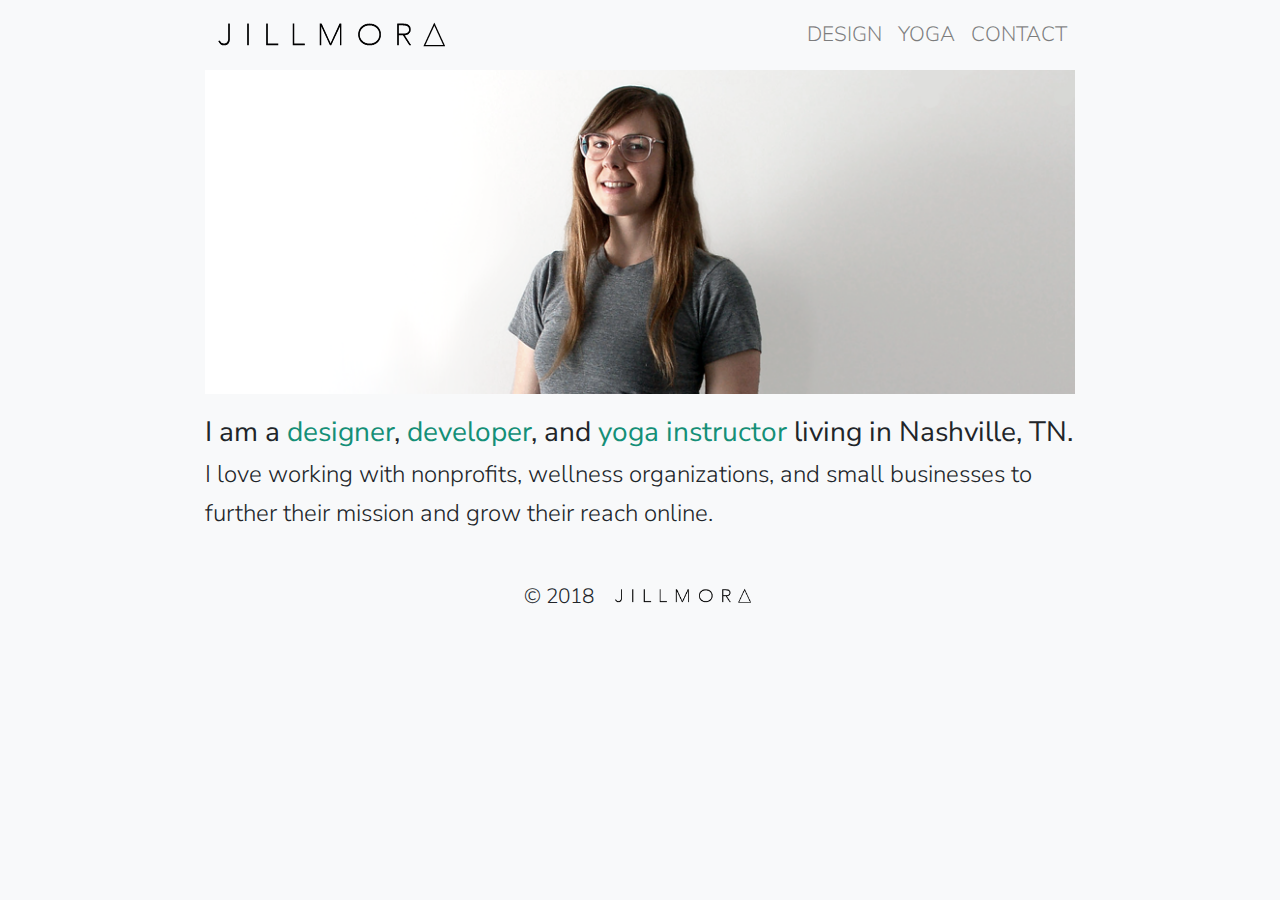
<file: index.html>
<!DOCTYPE html>
<html lang="en">

  <head>

    <meta charset="utf-8">
    <meta name="viewport" content="width=device-width, initial-scale=1, shrink-to-fit=no">
    <meta name="description" content="">
    <meta name="author" content="">

    <title>Jill Mora | Nashville-based yoga & web design.</title>
    <meta name="description" content="Jill Mora is a Nashville-based yoga instructor & web designer.">

    <!-- CSS -->
    <link href="vendor/bootstrap/css/bootstrap.min.css" rel="stylesheet">
    <link href="css/main.css" rel="stylesheet">

    <!-- Fonts -->
    <link href="https://fonts.googleapis.com/css?family=Nunito+Sans:300,400,600" rel="stylesheet">

    <!-- Favicon -->
    <link rel="shortcut icon" href="img/favicon.ico" type="image/x-icon">
    <link rel="icon" href="img/favicon.ico" type="image/x-icon">

  </head>

  <body class="bg-light">

    <!-- Navigation -->
    <nav class="navbar navbar-expand-lg navbar-light bg-light fixed-top">
      <div class="container">
        <a class="navbar-brand" href="index.html">
          <img class="mx-auto" src="img/JILLMORA-Logo.png">
        </a>
        <button class="navbar-toggler" type="button" data-toggle="collapse" data-target="#navbarResponsive" aria-controls="navbarResponsive" aria-expanded="false" aria-label="Toggle navigation">
          <span class="navbar-toggler-icon"></span>
        </button>
        <div class="collapse navbar-collapse" id="navbarResponsive">
          <ul class="navbar-nav ml-auto">
            <li class="nav-item">
              <a class="nav-link" href="design.html">Design</a>
            </li>
            <li class="nav-item">
              <a class="nav-link" href="yoga.html">Yoga</a>
            </li>
            <li class="nav-item">
              <a class="nav-link" href="contact.html">Contact</a>
            </li>
          </ul>
        </div>
      </div>
    </nav>

    <!-- Page Content -->
    <div class="container">
      <div class="row">
        <div class="col-lg-12 text-center headshot">
          <img src="img/jill-mora.png">
        </div>
      </div>
      <div class="row">
        <div class="col-lg-12 intro mt-3 mb-4">
          <p class="lead">I am a <a href="design.html">designer</a>, <a href="design.html">developer</a>, and <a href="yoga.html">yoga instructor</a> living in Nashville, TN.</p>
          <p class="info">I love working with nonprofits, wellness organizations, and small businesses to further their mission and grow their reach online.</p>
        </div>
      </div>
    </div>

    <!-- Footer -->
    <div class="container">
      <div class="row mt-4 mb-5">
        <div class="footer col-lg-12 text-center">
          <p class="footer mt-4">&copy; 2018</p>
          <a href="index.html"><img class="pb-1 ml-2" src="img/JILLMORA-Logo.png"></a>
          </ul>
        </div>
      </div>
    </div>

    <!-- Bootstrap core JavaScript -->
    <script src="vendor/jquery/jquery.min.js"></script>
    <script src="vendor/bootstrap/js/bootstrap.bundle.min.js"></script>

  </body>

</html>
</file>
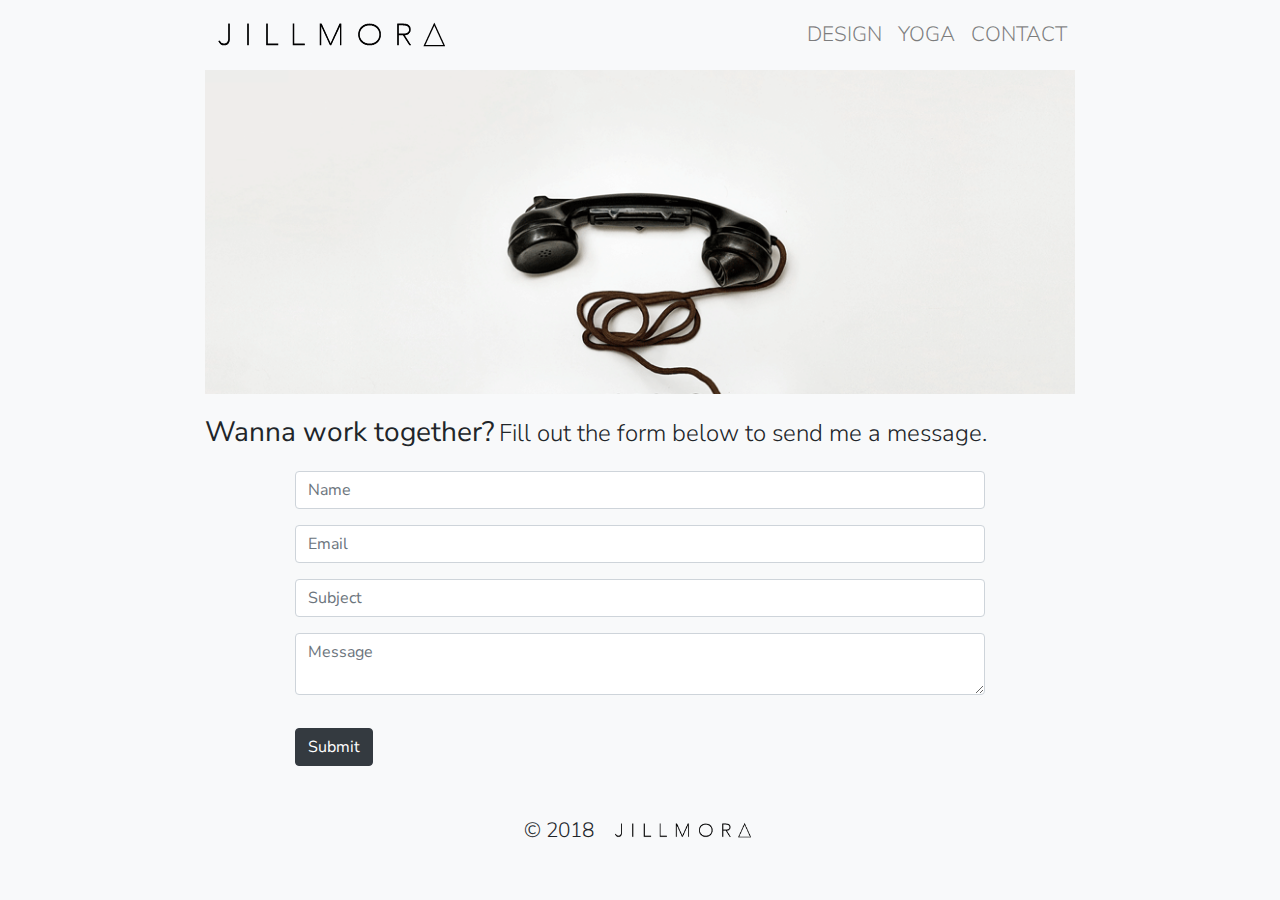
<file: contact.html>
<!DOCTYPE html>
<html lang="en">

  <head>

    <meta charset="utf-8">
    <meta name="viewport" content="width=device-width, initial-scale=1, shrink-to-fit=no">
    <meta name="description" content="">
    <meta name="author" content="">

    <title>Jill Mora | Nashville-based yoga & web design.</title>
    <meta name="description" content="Jill Mora is a Nashville-based yoga instructor & web designer.">

    <!-- CSS -->
    <link href="vendor/bootstrap/css/bootstrap.min.css" rel="stylesheet">
    <link href="css/main.css" rel="stylesheet">

    <!-- Fonts -->
    <link href="https://fonts.googleapis.com/css?family=Nunito+Sans:300,400,600" rel="stylesheet">

    <!-- Favicon -->
    <link rel="shortcut icon" href="img/favicon.ico" type="image/x-icon">
    <link rel="icon" href="img/favicon.ico" type="image/x-icon">

  </head>

  <body class="bg-light">

    <!-- Navigation -->
    <nav class="navbar navbar-expand-lg navbar-light bg-light fixed-top">
      <div class="container">
        <a class="navbar-brand" href="index.html">
          <img class="mx-auto" src="img/JILLMORA-Logo.png">
        </a>
        <button class="navbar-toggler" type="button" data-toggle="collapse" data-target="#navbarResponsive" aria-controls="navbarResponsive" aria-expanded="false" aria-label="Toggle navigation">
          <span class="navbar-toggler-icon"></span>
        </button>
        <div class="collapse navbar-collapse" id="navbarResponsive">
          <ul class="navbar-nav ml-auto">
            <li class="nav-item">
              <a class="nav-link" href="design.html">Design</a>
            </li>
            <li class="nav-item">
              <a class="nav-link" href="yoga.html">Yoga</a>
            </li>
            <li class="nav-item">
              <a class="nav-link" href="contact.html">Contact</a>
            </li>
          </ul>
        </div>
      </div>
    </nav>

    <!-- Page Content -->
    <div class="container">
      <div class="row">
        <div class="col-lg-12 text-center headshot">
          <img src="img/contact-main.png">
        </div>
      </div>
      <div class="row">
        <div class="col-lg-12 intro mt-3">
          <p class="lead">Wanna work together?</p>
          <p class="info">Fill out the form below to send me a message.</p>
        </div>
      </div>
    </div>

    <!-- Contact Form -->
    <div class="container">
      <div class="row mt-3 mb-3">
        <div class="col-sm-10 offset-sm-1">
          <form class="jotform-form" action="https://submit.jotform.us/submit/42356662657160/" method="post" name="form_42356662657160" id="42356662657160" accept-charset="utf-8">
            <input type="hidden" name="formID" value="42356662657160" />
            <div id="cid_1" class="form-group col-md-12">
                <input id="input_1" name="q1_name" type="text" class="form-control" placeholder="Name" required>
            </div>
            <div id="cid_3" class="form-group col-md-12">
                <input id="input_3" name="q3_email" type="email" class="form-control" placeholder="Email" required>
            </div>
            <div id="cid_5" class="form-group col-md-12">
                <input id="input_5" name="q5_subject" type="text" class="form-control" placeholder="Subject">
            </div>
            <div id="cid_4" class="col-md-12">
                <textarea id="input_4" name="q4_message" class="form-control" placeholder="Message" required></textarea>
                <br class="clear">
            </div>

            <div class="col-md-12">
                <input id="id_2" type="submit" class="btn btn-dark" value="Submit">
                <input type="hidden" id="simple_spc" name="simple_spc" value="42356662657160" />
                <script type="text/javascript"> document.getElementById("si" + "mple" + "_spc").value = "42356662657160-42356662657160"; </script>
            </div>
          </form>
        </div>
      </div>
    </div>

    <!-- Footer -->
    <div class="container">
      <div class="row mt-5 mb-5">
        <div class="footer col-lg-12 text-center">
          <p class="footer mt-4">&copy; 2018</p>
          <a href="index.html"><img class="pb-1 ml-2" src="img/JILLMORA-Logo.png"></a>
          </ul>
        </div>
      </div>
    </div>

    <!-- Bootstrap core JavaScript -->
    <script src="vendor/jquery/jquery.min.js"></script>
    <script src="vendor/bootstrap/js/bootstrap.bundle.min.js"></script>

  </body>

</html>
</file>
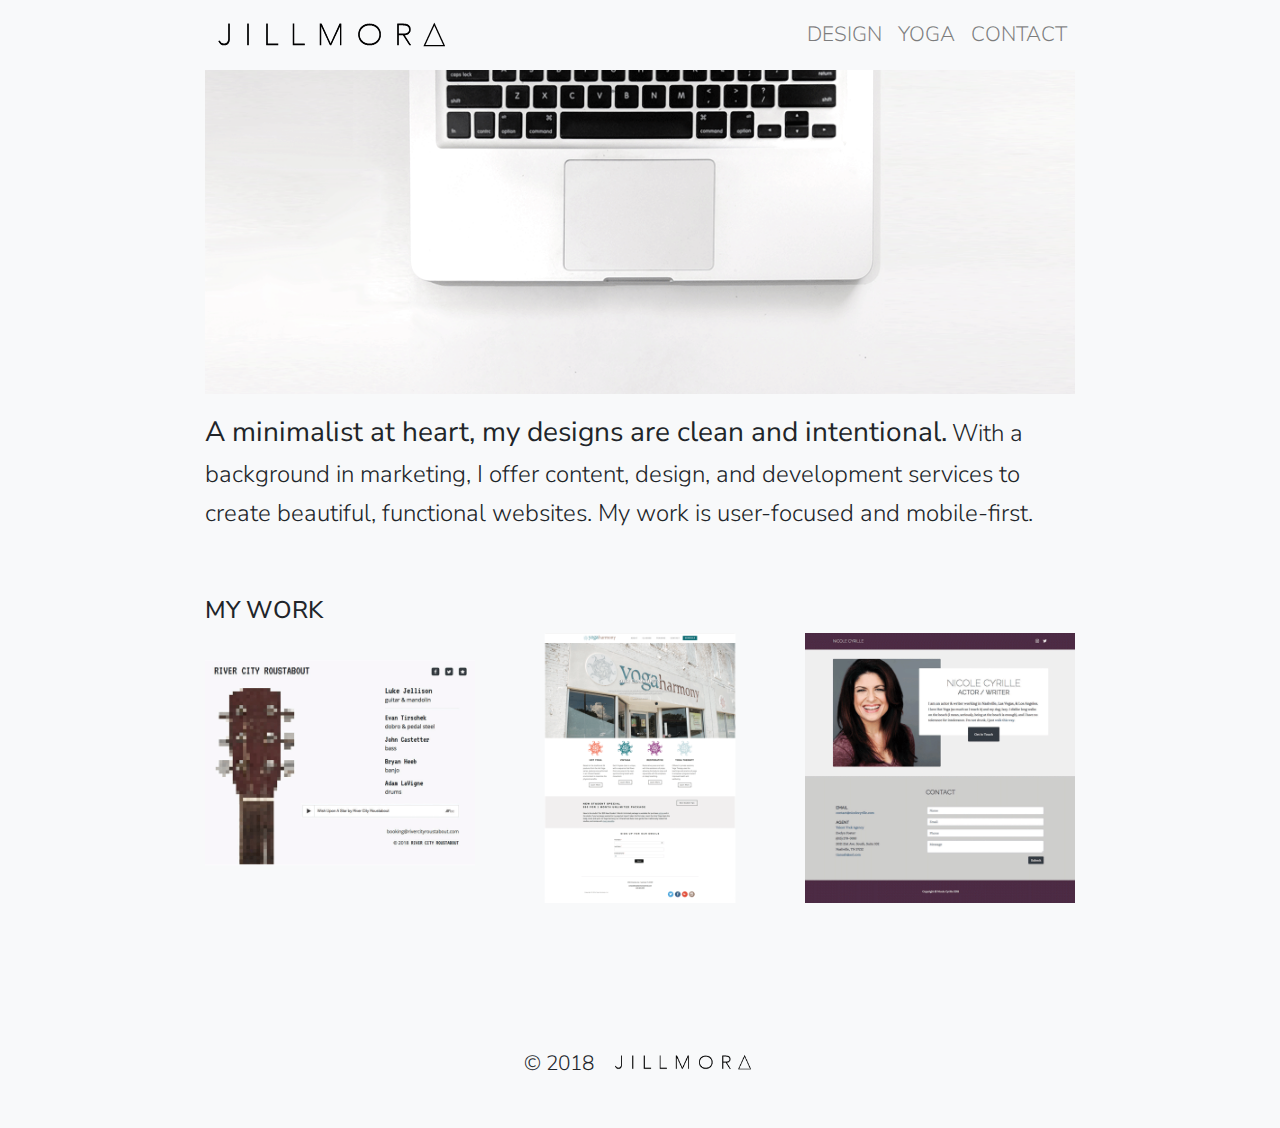
<file: design.html>
<!DOCTYPE html>
<html lang="en">

  <head>

    <meta charset="utf-8">
    <meta name="viewport" content="width=device-width, initial-scale=1, shrink-to-fit=no">
    <meta name="description" content="">
    <meta name="author" content="">

    <title>Jill Mora | Nashville-based yoga & web design.</title>
    <meta name="description" content="Jill Mora is a Nashville-based yoga instructor & web designer.">

    <!-- CSS -->
    <link href="vendor/bootstrap/css/bootstrap.min.css" rel="stylesheet">
    <link href="css/main.css" rel="stylesheet">

    <!-- Fonts -->
    <link href="https://fonts.googleapis.com/css?family=Nunito+Sans:300,400,600" rel="stylesheet">

    <!-- Favicon -->
    <link rel="shortcut icon" href="img/favicon.ico" type="image/x-icon">
    <link rel="icon" href="img/favicon.ico" type="image/x-icon">

  </head>

  <body class="bg-light">

    <!-- Navigation -->
    <nav class="navbar navbar-expand-lg navbar-light bg-light fixed-top">
      <div class="container">
        <a class="navbar-brand" href="index.html">
          <img class="mx-auto" src="img/JILLMORA-Logo.png">
        </a>
        <button class="navbar-toggler" type="button" data-toggle="collapse" data-target="#navbarResponsive" aria-controls="navbarResponsive" aria-expanded="false" aria-label="Toggle navigation">
          <span class="navbar-toggler-icon"></span>
        </button>
        <div class="collapse navbar-collapse" id="navbarResponsive">
          <ul class="navbar-nav ml-auto">
            <li class="nav-item">
              <a class="nav-link" href="design.html">Design</a>
            </li>
            <li class="nav-item">
              <a class="nav-link" href="yoga.html">Yoga</a>
            </li>
            <li class="nav-item">
              <a class="nav-link" href="contact.html">Contact</a>
            </li>
          </ul>
        </div>
      </div>
    </nav>

    <!-- Page Content -->
    <div class="container">
      <div class="row">
        <div class="col-lg-12 text-center headshot">
          <img src="img/design-main.png">
        </div>
      </div>
      <div class="row">
        <div class="col-lg-12 intro mt-3 mb-3">
          <p class="lead">A minimalist at heart, my designs are clean and intentional.</p>
          <p class="info">With a background in marketing, I offer content, design, and development services to create beautiful, functional websites. My work is user-focused and mobile-first.</p>
        </div>
      </div>
    </div>

    <!-- Portfolio Content -->
    <div class="container">
      <div class="row">
        <div class="col-lg-12 mt-5 mb-4">
          <h4>MY WORK</h4>
          <div class="row">
            <div class="col-sm-4">
              <img src="img/designs/portfolio-RCR.png">
            </div>
            <div class="col-sm-4 mb-4">
              <img class="mb-5" src="img/designs/portfolio-YH.png">
            </div>
            <div class="col-sm-4">
              <img src="img/designs/portfolio-NC.png">
            </div>
          </div>
        </div>
      </div>
    </div>

    <!-- Footer -->
    <div class="container">
      <div class="row mt-5 mb-5">
        <div class="footer col-lg-12 text-center">
          <p class="footer mt-4">&copy; 2018</p>
          <a href="index.html"><img class="pb-1 ml-2" src="img/JILLMORA-Logo.png"></a>
          </ul>
        </div>
      </div>
    </div>

    <!-- Bootstrap core JavaScript -->
    <script src="vendor/jquery/jquery.min.js"></script>
    <script src="vendor/bootstrap/js/bootstrap.bundle.min.js"></script>

  </body>

</html>
</file>
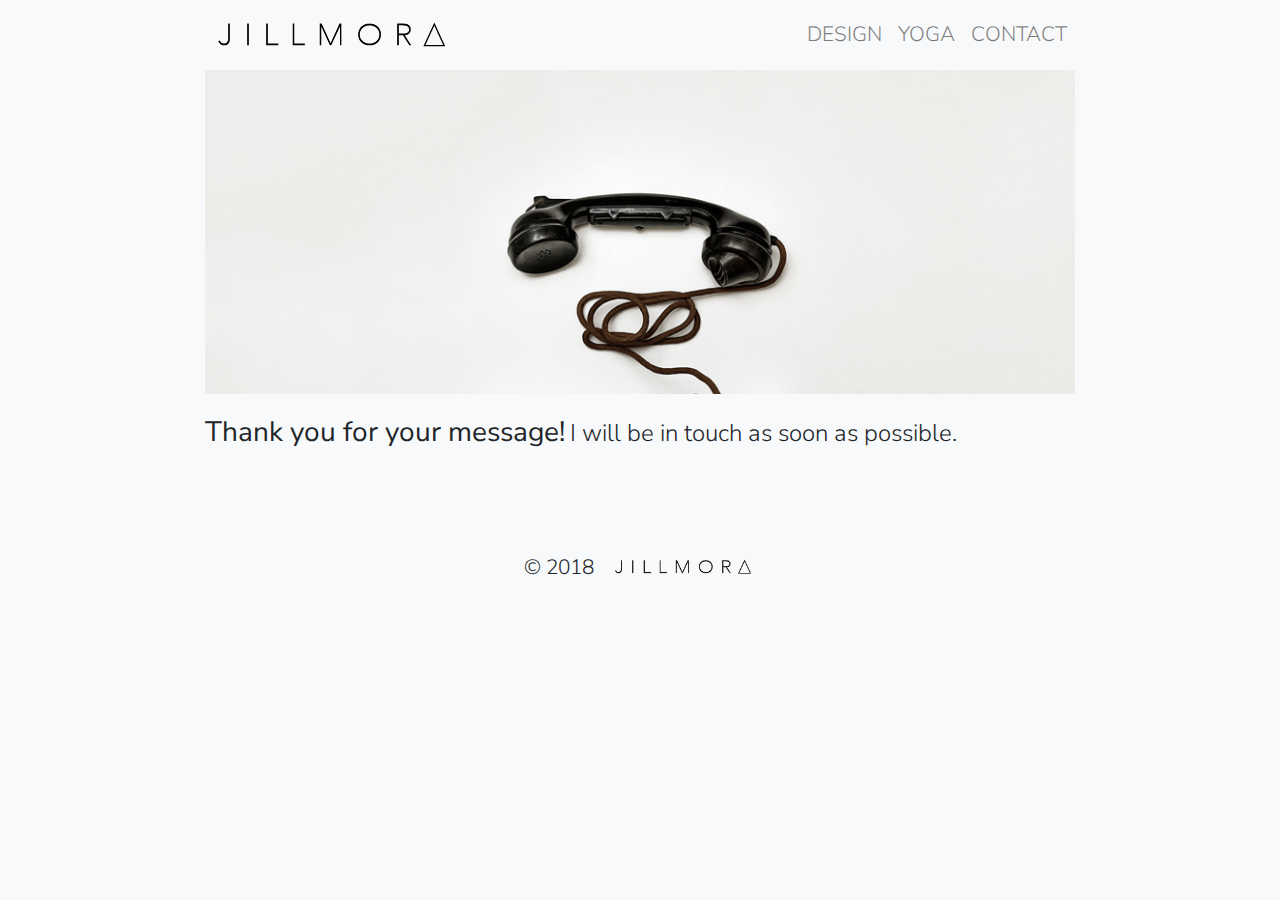
<file: thankyou.html>
<!DOCTYPE html>
<html lang="en">

  <head>

    <meta charset="utf-8">
    <meta name="viewport" content="width=device-width, initial-scale=1, shrink-to-fit=no">
    <meta name="description" content="">
    <meta name="author" content="">

    <title>Jill Mora | Nashville-based yoga & web design.</title>
    <meta name="description" content="Jill Mora is a Nashville-based yoga instructor & web designer.">

    <!-- CSS -->
    <link href="vendor/bootstrap/css/bootstrap.min.css" rel="stylesheet">
    <link href="css/main.css" rel="stylesheet">

    <!-- Fonts -->
    <link href="https://fonts.googleapis.com/css?family=Nunito+Sans:300,400,600" rel="stylesheet">

    <!-- Favicon -->
    <link rel="shortcut icon" href="img/favicon.ico" type="image/x-icon">
    <link rel="icon" href="img/favicon.ico" type="image/x-icon">

  </head>

  <body class="bg-light">

    <!-- Navigation -->
    <nav class="navbar navbar-expand-lg navbar-light bg-light fixed-top">
      <div class="container">
        <a class="navbar-brand" href="index.html">
          <img class="mx-auto" src="img/JILLMORA-Logo.png">
        </a>
        <button class="navbar-toggler" type="button" data-toggle="collapse" data-target="#navbarResponsive" aria-controls="navbarResponsive" aria-expanded="false" aria-label="Toggle navigation">
          <span class="navbar-toggler-icon"></span>
        </button>
        <div class="collapse navbar-collapse" id="navbarResponsive">
          <ul class="navbar-nav ml-auto">
            <li class="nav-item">
              <a class="nav-link" href="design.html">Design</a>
            </li>
            <li class="nav-item">
              <a class="nav-link" href="yoga.html">Yoga</a>
            </li>
            <li class="nav-item">
              <a class="nav-link" href="contact.html">Contact</a>
            </li>
          </ul>
        </div>
      </div>
    </nav>

    <!-- Page Content -->
    <div class="container">
      <div class="row">
        <div class="col-lg-12 text-center headshot">
          <img src="img/contact-main.png">
        </div>
      </div>
      <div class="row">
        <div class="col-lg-12 intro mt-3 mb-5">
          <p class="lead">Thank you for your message!</p>
          <p class="info">I will be in touch as soon as possible.</p>
        </div>
      </div>
    </div>

    <!-- Footer -->
    <div class="container">
      <div class="row mt-5 mb-5">
        <div class="footer col-lg-12 text-center">
          <p class="footer mt-4">&copy; 2018</p>
          <a href="index.html"><img class="pb-1 ml-2" src="img/JILLMORA-Logo.png"></a>
          </ul>
        </div>
    </div>

    <!-- Bootstrap core JavaScript -->
    <script src="vendor/jquery/jquery.min.js"></script>
    <script src="vendor/bootstrap/js/bootstrap.bundle.min.js"></script>

  </body>

</html>
</file>
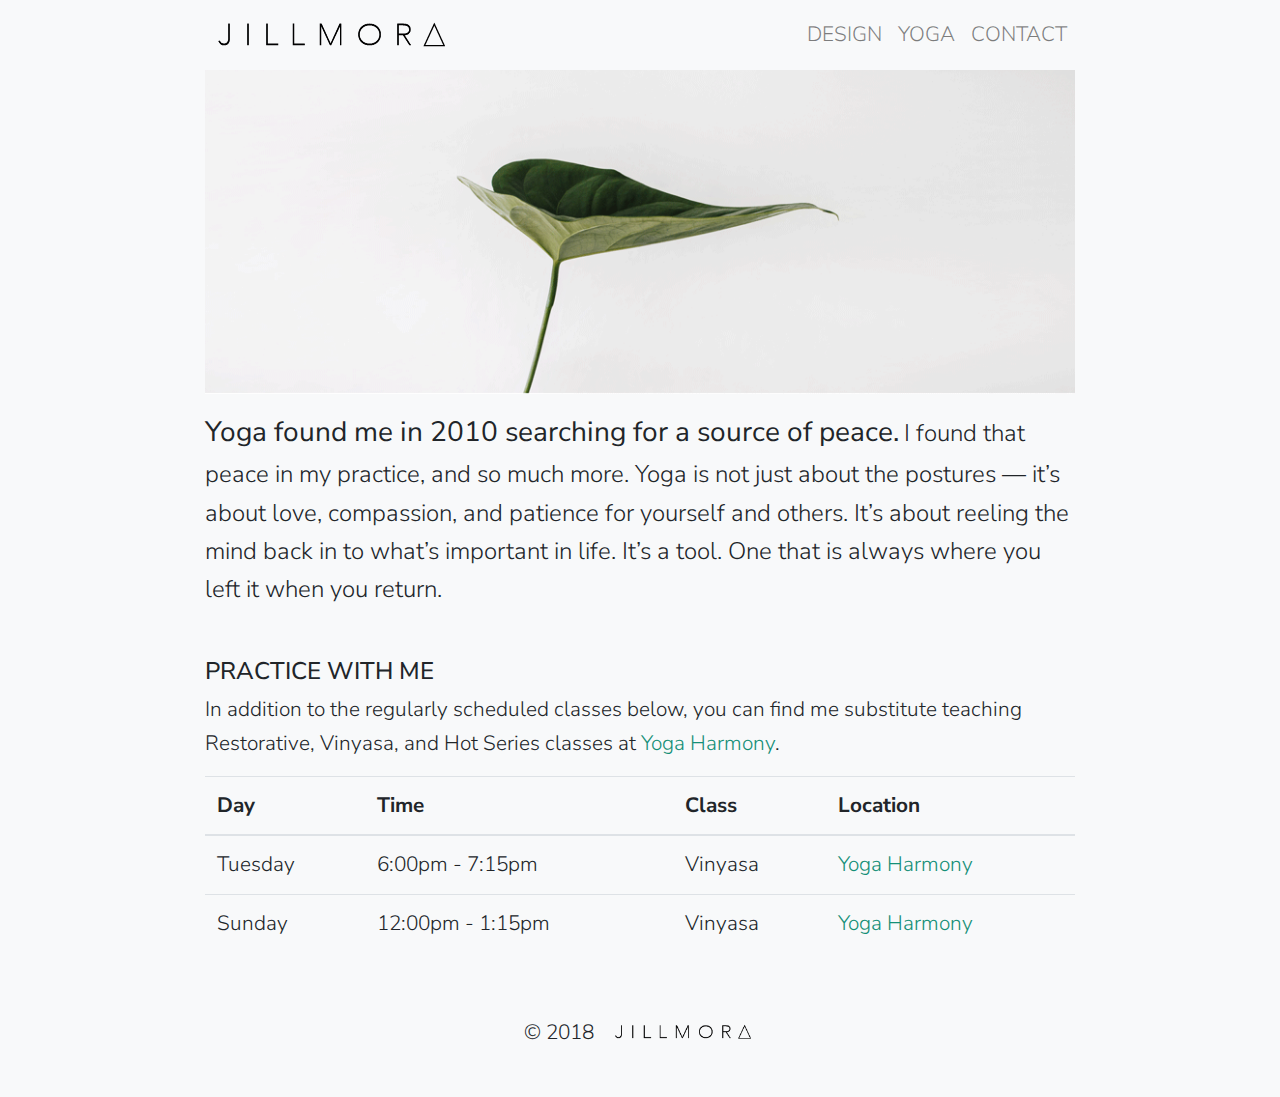
<file: yoga.html>
<!DOCTYPE html>
<html lang="en">

  <head>

    <meta charset="utf-8">
    <meta name="viewport" content="width=device-width, initial-scale=1, shrink-to-fit=no">
    <meta name="description" content="">
    <meta name="author" content="">

    <title>Jill Mora | Nashville-based yoga & web design.</title>
    <meta name="description" content="Jill Mora is a Nashville-based yoga instructor & web designer.">

    <!-- CSS -->
    <link href="vendor/bootstrap/css/bootstrap.min.css" rel="stylesheet">
    <link href="css/main.css" rel="stylesheet">

    <!-- Fonts -->
    <link href="https://fonts.googleapis.com/css?family=Nunito+Sans:300,400,600" rel="stylesheet">

    <!-- Favicon -->
    <link rel="shortcut icon" href="img/favicon.ico" type="image/x-icon">
    <link rel="icon" href="img/favicon.ico" type="image/x-icon">

  </head>

  <body class="bg-light">

    <!-- Navigation -->
    <nav class="navbar navbar-expand-lg navbar-light bg-light fixed-top">
      <div class="container">
        <a class="navbar-brand" href="index.html">
          <img class="mx-auto" src="img/JILLMORA-Logo.png">
        </a>
        <button class="navbar-toggler" type="button" data-toggle="collapse" data-target="#navbarResponsive" aria-controls="navbarResponsive" aria-expanded="false" aria-label="Toggle navigation">
          <span class="navbar-toggler-icon"></span>
        </button>
        <div class="collapse navbar-collapse" id="navbarResponsive">
          <ul class="navbar-nav ml-auto">
            <li class="nav-item">
              <a class="nav-link" href="design.html">Design</a>
            </li>
            <li class="nav-item">
              <a class="nav-link" href="yoga.html">Yoga</a>
            </li>
            <li class="nav-item">
              <a class="nav-link" href="contact.html">Contact</a>
            </li>
          </ul>
        </div>
      </div>
    </nav>

    <!-- Page Content -->
    <div class="container">
      <div class="row">
        <div class="col-lg-12 text-center headshot">
          <img src="img/yoga-main.png">
        </div>
      </div>
      <div class="row">
        <div class="col-lg-12 intro mt-3">
          <p class="lead">Yoga found me in 2010 searching for a source of peace.</p>
          <p class="info">I found that peace in my practice, and so much more. Yoga is not just about the postures &mdash; it’s about love, compassion, and patience for yourself and others. It’s about reeling the mind back in to what’s important in life. It’s a tool. One that is always where you left it when you return.</p>
        </div>
      </div>
    </div>

     <!-- Yoga Content -->
    <div class="container">
      <div class="row">
        <div class="col-lg-12 mt-5 mb-4">
          <h4>PRACTICE WITH ME</h4>
          <p>In addition to the regularly scheduled classes below, you can find me substitute teaching Restorative, Vinyasa, and Hot Series classes at <a href="http://yogaharmonynashville.com/" target="blank">Yoga Harmony</a>.</p>
          
          <table class="table">
             <thead>
              <tr>
                <th scope="col">Day</th>
                <th scope="col">Time</th>
                <th scope="col">Class</th>
                <th scope="col">Location</th>
              </tr>
            </thead>
            <tbody>
              <tr>
                <td>Tuesday</td>
                <td>6:00pm - 7:15pm</td>
                <td>Vinyasa</td>
                <td><a href="http://yogaharmonynashville.com/" target="blank">Yoga Harmony</a></td>
              </tr>
              <tr>
                <td>Sunday</td>
                <td>12:00pm - 1:15pm</td>
                <td>Vinyasa</td>
                <td><a href="http://yogaharmonynashville.com/" target="blank">Yoga Harmony</a></td>
              </tr>
          </table>
          
        </div>
      </div>
    </div>

    <!-- Footer -->
    <div class="container">
      <div class="row mt-4 mb-5">
        <div class="footer col-lg-12 text-center">
          <p class="footer mt-4">&copy; 2018</p>
          <a href="index.html"><img class="pb-1 ml-2" src="img/JILLMORA-Logo.png"></a>
          </ul>
        </div>
      </div>
    </div>

    <!-- Bootstrap core JavaScript -->
    <script src="vendor/jquery/jquery.min.js"></script>
    <script src="vendor/bootstrap/js/bootstrap.bundle.min.js"></script>

  </body>

</html>
</file>
<file: css/main.css>
body {
	font-family: 'Nunito Sans','Helvetica Neue',Helvetica,Arial,sans-serif;
    padding-top: 54px;
    font-size: 1.3rem;
    font-weight: 300;
    line-height: 1.6;
}

img {
	width: 100%;
}

.navbar {
	text-transform: uppercase;
}

.navbar-brand {
	max-width: 65%;
}

.container {
	max-width: 900px;
}

.intro p {
	display: inline;
}

.lead {
    font-size: 1.75rem;
    font-weight: 400;
}

.info {
	font-size: 1.5rem;
	font-weight: 300;
}

a {
    color: #148F77;
}

a:hover {
	color: #17A589;
}

.footer {
	display: inline;
}

.footer img {
	width: 150px !important;
}

 @media (min-width: 992px) {
	body {
          padding-top: 56px;
    }
 }
</file>
